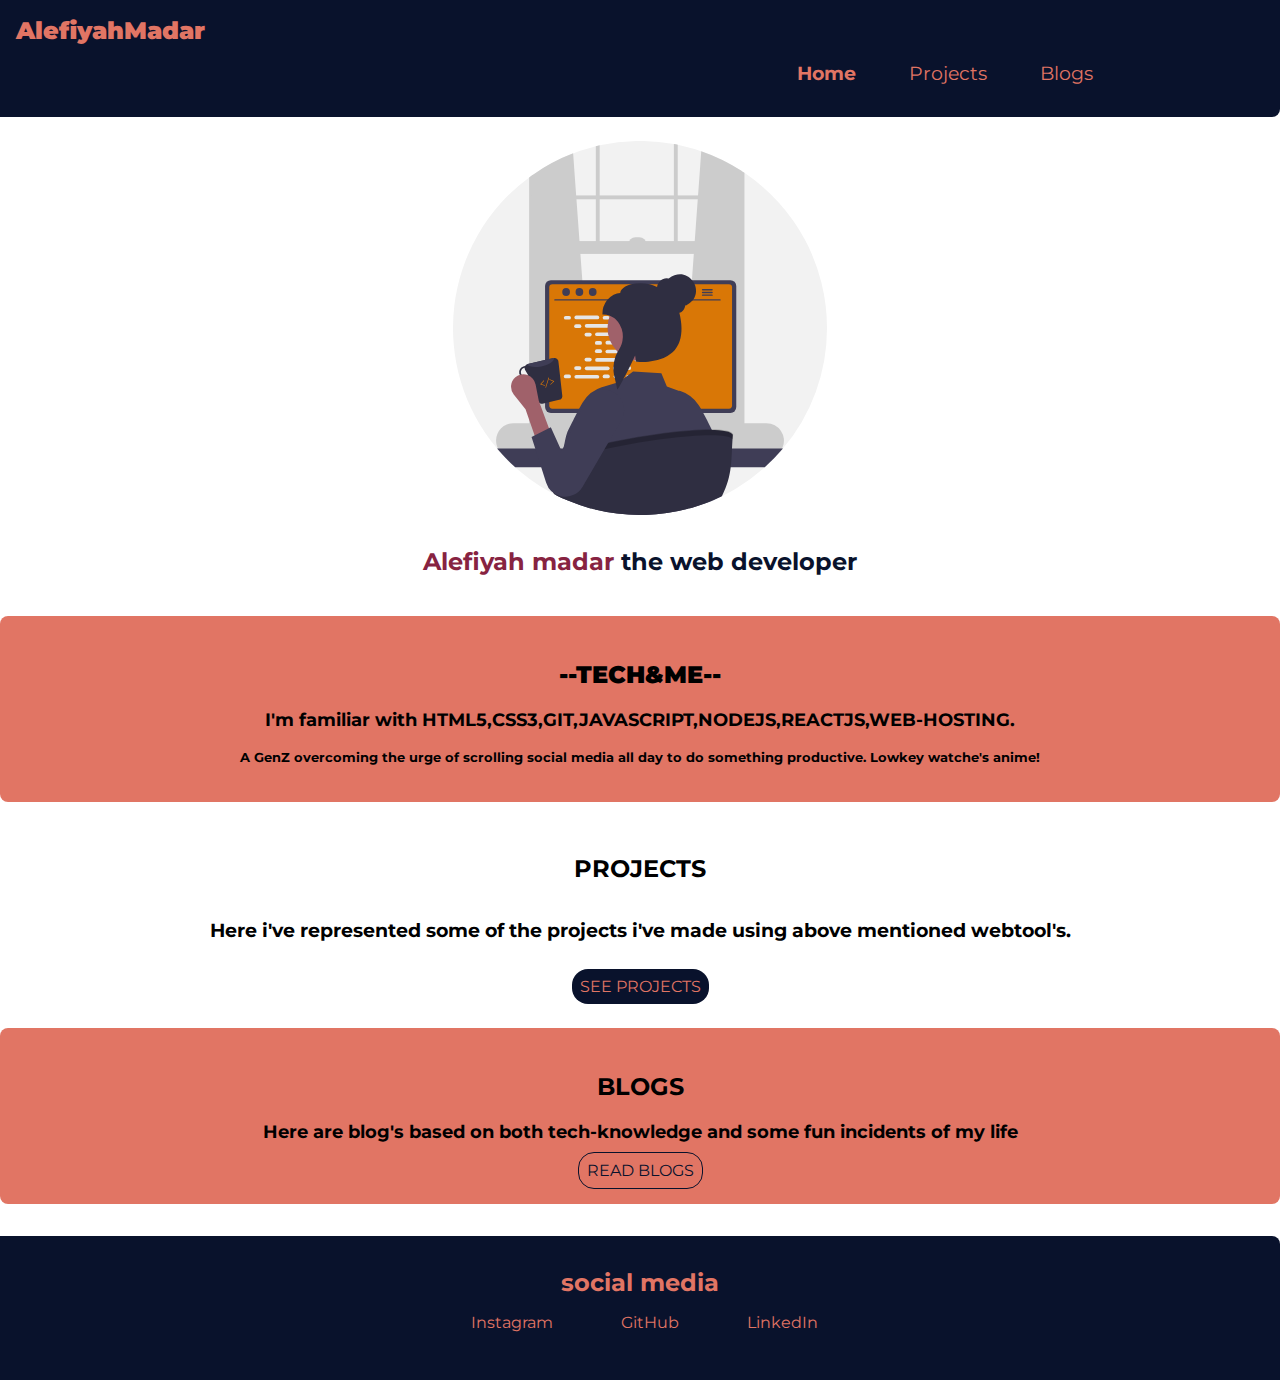
<file: web.html>
<!DOCTYPE html>
<html lang="en">
<head>
    <meta charset="UTF-8">
    <meta http-equiv="X-UA-Compatible" content="IE=edge">
    <meta name="viewport" content="width=device-width, initial-scale=1.0">
    <title>Home|AlefiyahMadar</title>
    <link href="/style1.css" rel="stylesheet" />
</head>
<body>
    

<nav class="nav">
    <div class="brand"><strong>AlefiyahMadar</strong> </div>

    <ul class="no-bullets navright">

        <li class="inline space" ><a class="block active" href="/web.html">Home </a></li>

        <li class="inline space"><a class="block" href="/pages/projects.html">Projects </a></li>

        <li class=" inline space"><a class="block" href="/pages/blogs.html">Blogs </a></li>

    </ul>
</nav>


<header class="imghead">
    <img class="img" src="/images/newhtml.svg"></img>

    <h3 class="imgclass">Alefiyah madar<span class="imagedecor"> the web developer </span></h3>
</header>


<section class="seci">
    <div class="container-center"><h2 class="offwhiteseci"><strong>--TECH&ME--</strong></h2>

        <h3 class="offwhiteseco">I'm familiar with HTML5,CSS3,GIT,JAVASCRIPT,NODEJS,REACTJS,WEB-HOSTING.
            <h3 class="text">A GenZ overcoming the urge of scrolling social media all day to do something productive.
                Lowkey watche's anime!</h3>
            
            </h3>
        </div>
    </section>
    


    <section class="sec">
        <div class="container-center">   
             <h2 class="whitesec">PROJECTS</h2>
    
            <h3 class="whiteseco">Here i've represented some of the projects i've made using above mentioned webtool's.</h3>
            <a class="link primary-link" href="/pages/projects.html">SEE PROJECTS</a>

        </section></div>
    
<section class="seci">
    <div class="container-center">
        <h2 class="offwhiteseci">BLOGS</h2>

        <h3 class="offwhiteseco">
            <h3 class="offwhiteseco">Here are blog's based on both tech-knowledge and some fun incidents of my life</h3>
            
            <a class="link secondary-link" href="/pages/blogs.html">READ BLOGS</a>

            
            </h3>
    </section>
    </div>


    <footer class="footer">


        <div  class="footerh">social media </div>
        
        <ul class="no-bullets-footer">
            <li class="padded"><a class="linked " href=" https://www.instagram.com/invites/contact/?i=u57z2be3smyj&utm_content=3pdjn2q">Instagram</a></li>
            <li class="padded"><a class="linked" href="https://github.com/alefiyahmadar">GitHub</a></li>
            <li class="padded"><a class="linked" href="https://www.linkedin.com/in/alefiyah-madarwala-16b821259/">LinkedIn</a></li>
            
        </ul>
        </footer>


</body>
</html>
</file>
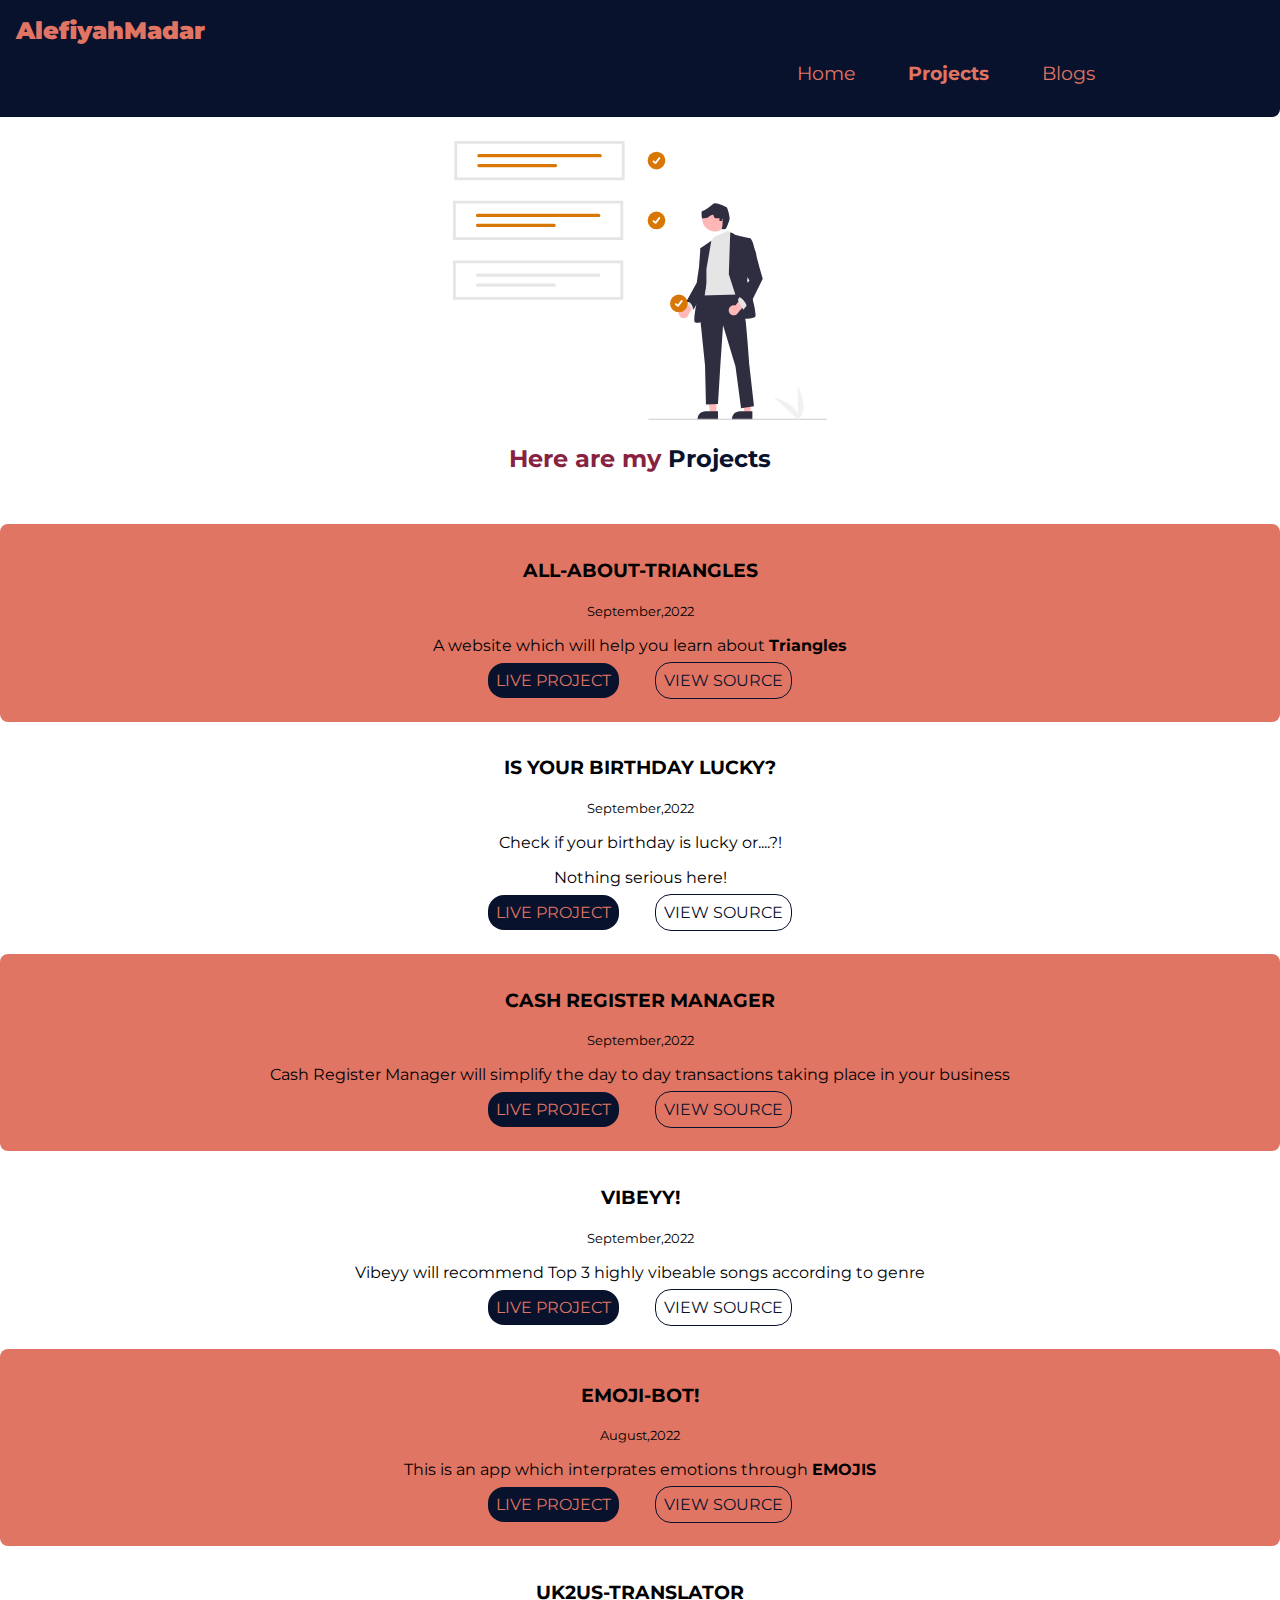
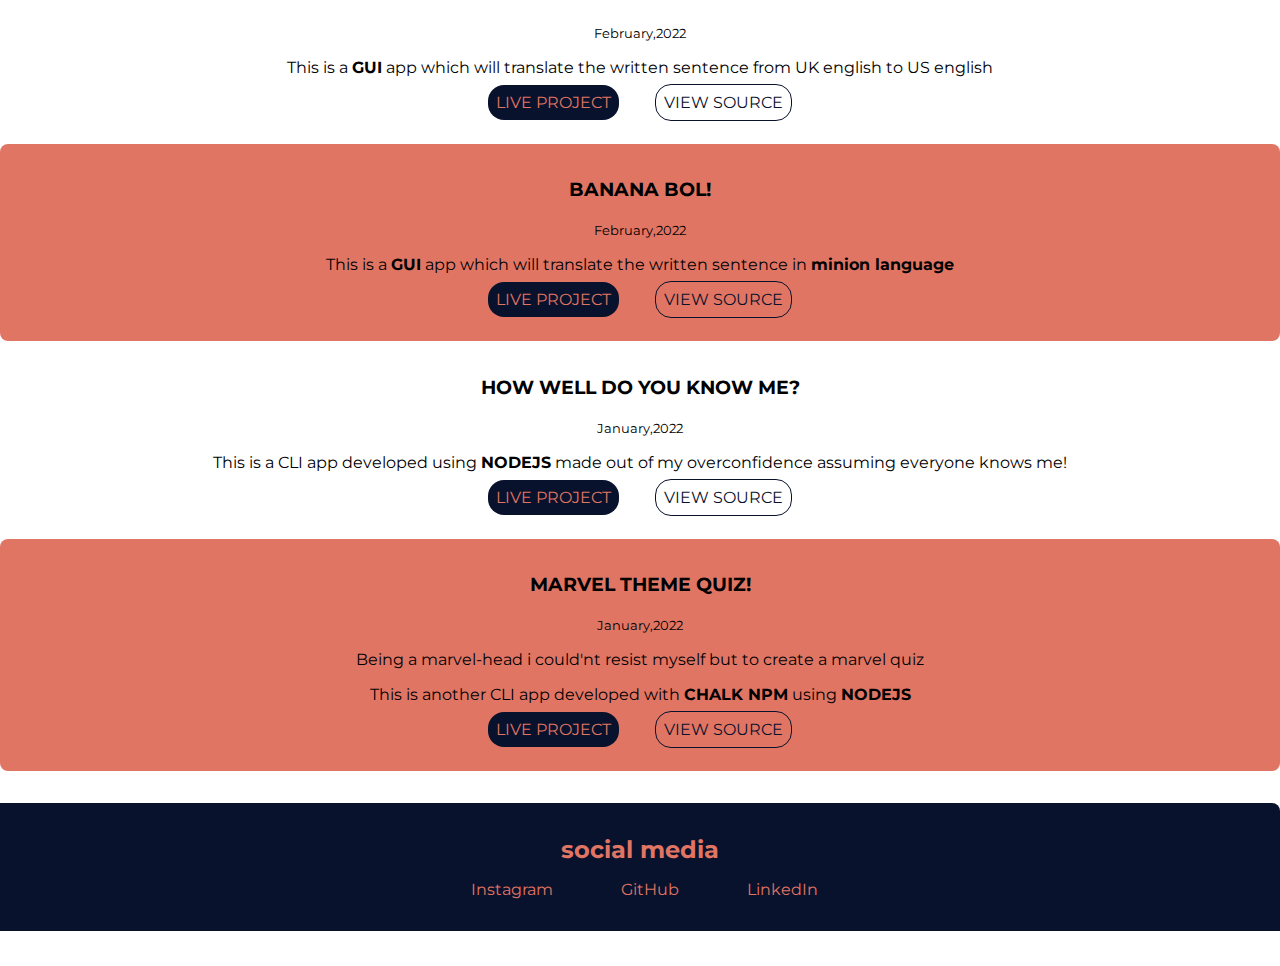
<file: pages/projects.html>
<!DOCTYPE html>
<html lang="en">
<head>
    <meta charset="UTF-8">
    <meta http-equiv="X-UA-Compatible" content="IE=edge">
    <meta name="viewport" content="width=device-width, initial-scale=1.0">
    <title>Projects|AlefiyahMadar</title>
    <link href="/style1.css" rel="stylesheet" />
    <style>
        
    </style>
</head>
<body>
    
<nav class="nav">
    <div class="brand"> <strong> AlefiyahMadar </strong></div>

    <ul class="no-bullets navright">

        <li class="inline space " ><a class="block " href="/web.html">Home </a></li>

        <li class="inline space"><a class="block active" href="/pages/projects.html">Projects </a></li>

        <li class=" inline space"><a class="block" href="/pages/blogs.html">Blogs </a></li>

    </ul>
</nav>



<header class="imghead">
    
    <img class="img" src="/images/project.svg" </img>

    <h1 class="imgclass" >Here are my<span class="imagedecor"> Projects</span></h1>
</header>

    <ul class="padded">



        
        <li class="listhead container-center seci">

            <h3>ALL-ABOUT-TRIANGLES</h3>
            <small>September,2022</small>
            <p>A website which will help you learn about <strong>Triangles</strong> </p>
            

            <p>
                <a class=" primary-link" href="https://all-about-triangles-am.netlify.app/">LIVE PROJECT</a>
    
                <a class="link secondary-link" href="https://github.com/alefiyahmadar/All-About-Triangles">VIEW SOURCE</a>
            </p>


        </li>


        
        <li class="listhead container-center">
            <h3>IS YOUR BIRTHDAY LUCKY?</h3>
            <small>September,2022</small>
            <p>Check if your birthday is lucky or....?!</p>
            <p>Nothing serious here!</p>
            <p>
            <a class="link primary-link" href="https://isyourbirthdaylucky-am.netlify.app">LIVE PROJECT</a>

            <a class="link secondary-link" href="https://github.com/alefiyahmadar/Is-your-birthday-lucky-mark12">VIEW SOURCE</a>
            </p>
        </li>

        
        <li class="listhead container-center seci">

            <h3>CASH REGISTER MANAGER</h3>
            <small>September,2022</small>
            <p>Cash Register Manager will simplify the day to day transactions taking place in your business </p>
            

            <p>
                <a class="link primary-link" href="https://cash-registrar-am.netlify.app">LIVE PROJECT</a>
    
                <a class="link secondary-link" href="https://github.com/alefiyahmadar/cash-register-part2">VIEW SOURCE</a>
            </p>


        </li>
        
        
        <li class="listhead container-center">
            <h3>VIBEYY!</h3>
            <small>September,2022</small>
            <p>Vibeyy will recommend Top 3 highly vibeable songs according to genre</p>
            
            <p>
            <a class="link primary-link" href="https://vibeyy.netlify.app">LIVE PROJECT</a>

            <a class="link secondary-link" href="https://github.com/alefiyahmadar/song-recommendation-app">VIEW SOURCE</a>
            </p>
        </li>

        
        <li class="listhead container-center seci">
            <h3>EMOJI-BOT!</h3>
            <small>August,2022</small>
            <p>This is an app which interprates emotions through <strong>EMOJIS</strong></p>


            <p>
                <a class="link primary-link" href="https://emoji-bot.netlify.app">LIVE PROJECT</a>
        
                    
    
                <a class="link secondary-link" href="https://github.com/alefiyahmadar/emoji-bot">VIEW SOURCE</a>
            </p>



        </li>
        
        <li class="listhead container-center">
            <h3>UK2US-TRANSLATOR</h3>
            <small>February,2022</small>
            <p>This is a <strong>GUI</strong> app which will translate the written sentence from UK english to US english</p>


            <p>
                <a class="link primary-link" href="https://uk2ustranslator.netlify.app/">LIVE PROJECT</a>
        
                    
    
                <a class="link secondary-link" href="https://github.com/alefiyahmadar/uk2us-english-translator">VIEW SOURCE</a>
            </p>



        </li>

        
        <li class="listhead container-center seci">
            <h3>BANANA BOL!</h3>
            <small>February,2022</small>
            <p>This is a <strong>GUI</strong> app which will translate the written sentence in <strong>minion language</strong></p>


            <p>
                <a class="link primary-link" href="https://banana-bol.netlify.app">LIVE PROJECT</a>
        
                    
    
                <a class="link secondary-link" href="https://github.com/alefiyahmadar/BANANA-BOL/blob/main/index1.html">VIEW SOURCE</a>
            </p>



        </li>

        <li class="listhead container-center">
            <h3>HOW WELL DO YOU KNOW ME?</h3>
            <small>January,2022</small>
            <p>This is a CLI app developed using <strong>NODEJS</strong> made out of my overconfidence assuming everyone knows me!</p>
            <p>
            <a class="link primary-link" href="https://replit.com/@alefiyahmadar/DO-YOU-KNOW-ALEFIYAH-part-2#index.js?embed=1&output=1">LIVE PROJECT</a>

            <a class="link secondary-link" href="https://github.com/alefiyahmadar/doyouknowquiz/blob/main/index.js">VIEW SOURCE</a>
            </p>
        </li>

        <li class="container-center seci">

            <h3>MARVEL THEME QUIZ!</h3>
            <small>January,2022</small>
            <p>Being a marvel-head i could'nt resist myself but to create a marvel quiz</p>
            <p>This is another CLI app developed with <strong>CHALK NPM</strong> using <strong>NODEJS</strong></p>

            <p>
                <a class="link primary-link" href="https://replit.com/@alefiyahmadar/marvel-quiz-level0-3#index.js?embed=1&output=1">LIVE PROJECT</a>
    
                <a class="link secondary-link" href="https://github.com/alefiyahmadar/marvel-theme-quiz/blob/main/index.js">VIEW SOURCE</a>
            </p>


        </li>


        <footer class="footer">


            <div  class="footerh">social media </div>
            
            <ul class="no-bullets-footer">
                <li class="padded"><a class="linked " href=" https://www.instagram.com/invites/contact/?i=u57z2be3smyj&utm_content=3pdjn2q">Instagram</a></li>

                <li class="padded"><a class="linked" href="https://github.com/alefiyahmadar">GitHub</a></li>
                <li class="padded"><a class="linked" href="https://www.linkedin.com/in/alefiyah-madarwala-16b821259/">LinkedIn</a></li>
                
            </ul>
            </footer>

            





    </ul>
</file>
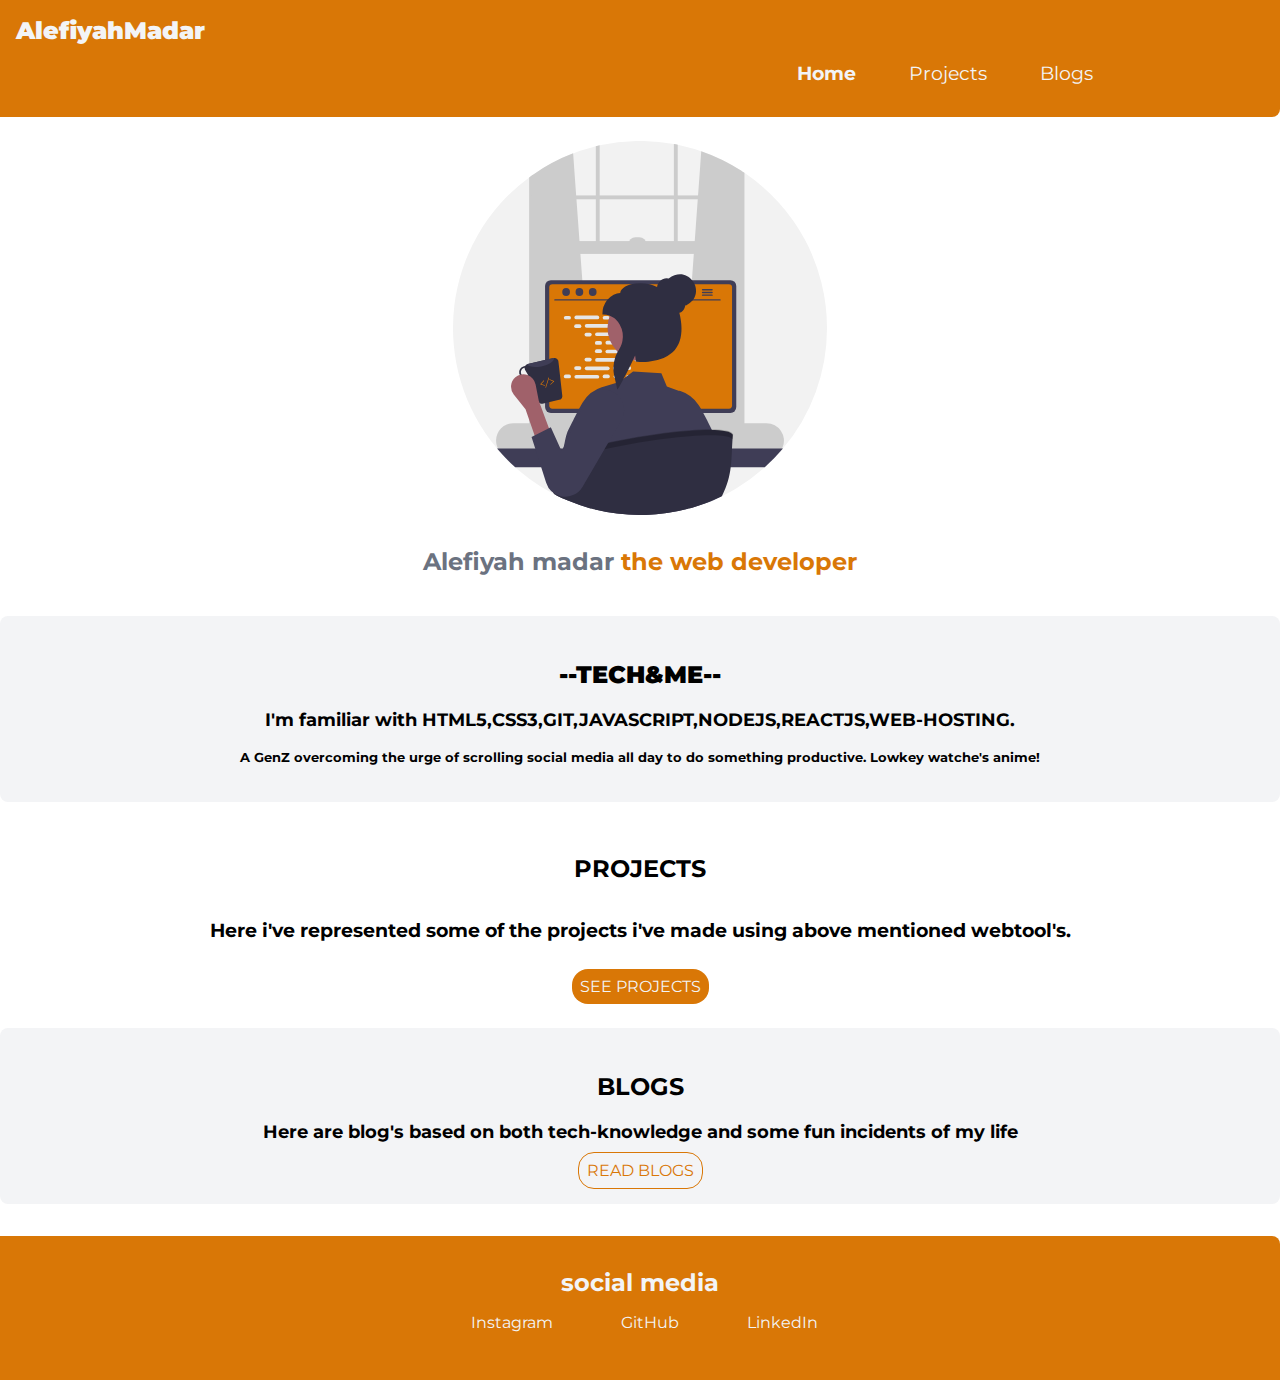
<file: pages/web.html>
<!DOCTYPE html>
<html lang="en">
<head>
    <meta charset="UTF-8">
    <meta http-equiv="X-UA-Compatible" content="IE=edge">
    <meta name="viewport" content="width=device-width, initial-scale=1.0">
    <title>Home|AlefiyahMadar</title>
    <link href="/pages/style1.css" rel="stylesheet" />
</head>
<body>
    

<nav class="nav">
    <div class="brand"><strong>AlefiyahMadar</strong> </div>

    <ul class="no-bullets navright">

        <li class="inline space" ><a class="block active" href="/pages/web.html">Home </a></li>

        <li class="inline space"><a class="block" href="/pages/projects.html">Projects </a></li>

        <li class=" inline space"><a class="block" href="/pages/blogs.html">Blogs </a></li>

    </ul>
</nav>


<header class="imghead">
    <img class="img" src="/images/newhtml.svg"></img>

    <h3 class="imgclass">Alefiyah madar<span class="imagedecor"> the web developer </span></h3>
</header>


<section class="seci">
    <div class="container-center"><h2 class="offwhiteseci"><strong>--TECH&ME--</strong></h2>

        <h3 class="offwhiteseco">I'm familiar with HTML5,CSS3,GIT,JAVASCRIPT,NODEJS,REACTJS,WEB-HOSTING.
            <h3 class="text">A GenZ overcoming the urge of scrolling social media all day to do something productive.
                Lowkey watche's anime!</h3>
            
            </h3>
        </div>
    </section>
    


    <section class="sec">
        <div class="container-center">   
             <h2 class="whitesec">PROJECTS</h2>
    
            <h3 class="whiteseco">Here i've represented some of the projects i've made using above mentioned webtool's.</h3>
            <a class="link primary-link" href="/pages/projects.html">SEE PROJECTS</a>

        </section></div>
    
<section class="seci">
    <div class="container-center">
        <h2 class="offwhiteseci">BLOGS</h2>

        <h3 class="offwhiteseco">
            <h3 class="offwhiteseco">Here are blog's based on both tech-knowledge and some fun incidents of my life</h3>
            
            <a class="link secondary-link" href="/pages/blogs.html">READ BLOGS</a>

            
            </h3>
    </section>
    </div>


    <footer class="footer">


        <div  class="footerh">social media </div>
        
        <ul class="no-bullets-footer">
            <li class="padded"><a class="linked " href=" https://www.instagram.com/invites/contact/?i=u57z2be3smyj&utm_content=3pdjn2q">Instagram</a></li>
            <li class="padded"><a class="linked" href="https://github.com/alefiyahmadar">GitHub</a></li>
            <li class="padded"><a class="linked" href="https://www.linkedin.com/in/alefiyah-madarwala-16b821259/">LinkedIn</a></li>
            
        </ul>
        </footer>


</body>
</html>
</file>
<file: style1.css>
@import url("https://fonts.googleapis.com/css2?family=Montserrat:wght@400;700&display=swap");

:root {
  --primary-color: #09122C;
  --off-white: #E17564;
  --dark-gray: #872341;
}

body {
  font-family: "Montserrat", sans-serif;
  margin: 0px auto;
  /* max-width: 85%; */
  width: 100%;
}

.nav{

  padding: 1rem 1rem;
  background-color: var(--primary-color);
  border-bottom-right-radius: 0.5rem;
}
.brand{

  font-size:1.5rem ;
  color: var(--off-white);
  font-weight: bold;
}
.no-bullets{

  list-style: none;
  margin-left:60% ;
  padding: 0rem 0.5rem;
  
}
.inline{

  display: inline;
  font-size: larger;
  padding: 0.5rem 1.5rem;
  
}
.block{
  color: var(--off-white);
  text-decoration: none;

}
.active{

  font-weight: bold;
}

.imghead{

  padding: 1rem 1rem;
  text-align: center;
}
.img{

  width: 30%;
  margin: auto;
  padding: 0.5rem 0.5rem;
  display: block;
}
.imgclass{

  font-size: x-large;
  color: var(--dark-gray);
  

}
.imagedecor{

  color: var(--primary-color);
}

.seci{

  text-align: center;
  background-color: var(--off-white);
  padding: 0.5rem 1rem;
  border-radius:0.5rem ;
  
  
}
  

.offwhiteseco{

  font-size: large;
  
  
}


.text{
  
  font-size: small;
}

.sec{

  text-align: center;
  padding: 1rem 1rem;
}

.whiteseco{

  padding: 1rem 0.5rem;
}
.container-center{

  padding: 1rem 0.5rem;
}
.primary-link{

  padding: 0.5rem 0.5rem;
  background-color: var(--primary-color);
  color:var(--off-white);
  text-decoration: none;
  border-radius:1rem ;
  border-color: var(--off-white);
  margin-left: 1rem;
  margin-right: 1rem;
  
  
  
}
.secondary-link{

  padding: 0.5rem 0.5rem;
  border:solid 1px var(--primary-color);
  border-radius: 1rem;
  text-decoration: none;
  margin-left: 1rem;
  margin-right: 1rem;
  color: var(--primary-color);

}

.footer{

  background-color: var(--primary-color);
  text-align: center;
  padding: 2rem 1rem;
  margin-top: 2rem;
  border-top-right-radius: 0.5rem;
  
}
.footerh{

  font-size: 1.5rem;
  color: var(--off-white);
  font-weight: bold;
  margin: auto;
  margin-bottom: 1rem;
}

.padded{

  display: inline;
  text-align: center;
  padding-inline-start: 0%;
  padding: 1rem 1rem;
  margin-right: 2rem;
  list-style: none;
  
}
.linked{

  color: var(--off-white);
  text-decoration: none;
}
.imgb{

  width: 25%;
}
@media only screen and (min-width: 435px){


}

@media only screen and (max-width: 435px) {

  .nav{

  border-bottom-right-radius: 0%;
  padding: 1.5rem;
}
.logoimg{
  position: absolute;
}
  .no-bullets{
display: flex;
margin-left: 0%;
justify-content: right;
padding: 0%;
  
    
  }
  .inline{

font-size: 0.7rem;
padding: 0.3rem;

  }
  .brand{
    font-size: 1rem;
  }
  .imgclass{
    font-size: large;
  }
  .container-center{
    padding: 0.5rem;
  }
  .seci{
    border-radius: 0%;
    
  }
  .sec h3{

    font-weight: 100;
    font-size: 1rem;
  }
  .seci h3{

    font-weight: 100;
    font-size: 1rem;
  }
  .offwhiteseci{

    font-size: large;
  }
  .offwhiteseco{
    font-size: small;
    font-weight: 100;
    padding-bottom: 0.5rem;
  }
  .whitesec{
    font-size: large;

  }
  .whiteseco{
    font-size: small;
    font-weight: 100;


  }
  .primary-link{

    padding:0.5rem;
    margin: auto;
    font-size: small;
  }
  .secondary-link{

    padding: 0.5rem;
    margin: auto;
    font-size: small;
  }
  .footer{

    padding: 1rem 1rem;
    border-top-right-radius: 0%;
    
    
  }
  .footerh{
    font-size: small;
  }
  .padded{

    padding: 0%;
    
  }
  .padded h3{
    font-size: 1rem;
    font-weight: 550;

  }
  p{

    font-size: small;
    padding: 0.2rem;
  }


}
</file>
<file: pages/style1.css>
@import url("https://fonts.googleapis.com/css2?family=Montserrat:wght@400;700&display=swap");

:root {
  --primary-color: #d97706;
  --off-white: #f3f4f6;
  --dark-gray: #6b7280;
}

body {
  font-family: "Montserrat", sans-serif;
  margin: 0px auto;
  /* max-width: 85%; */
  width: 100%;
}

.nav{

  padding: 1rem 1rem;
  background-color: var(--primary-color);
  border-bottom-right-radius: 0.5rem;
}
.brand{

  font-size:1.5rem ;
  color: var(--off-white);
  font-weight: bold;
}
.no-bullets{

  list-style: none;
  margin-left:60% ;
  padding: 0rem 0.5rem;
  
}
.inline{

  display: inline;
  font-size: larger;
  padding: 0.5rem 1.5rem;
  
}
.block{
  color: var(--off-white);
  text-decoration: none;

}
.active{

  font-weight: bold;
}

.imghead{

  padding: 1rem 1rem;
  text-align: center;
}
.img{

  width: 30%;
  margin: auto;
  padding: 0.5rem 0.5rem;
  display: block;
}
.imgclass{

  font-size: x-large;
  color: var(--dark-gray);
  

}
.imagedecor{

  color: var(--primary-color);
}

.seci{

  text-align: center;
  background-color: var(--off-white);
  padding: 0.5rem 1rem;
  border-radius:0.5rem ;
  
  
}
  

.offwhiteseco{

  font-size: large;
  
  
}


.text{
  
  font-size: small;
}

.sec{

  text-align: center;
  padding: 1rem 1rem;
}

.whiteseco{

  padding: 1rem 0.5rem;
}
.container-center{

  padding: 1rem 0.5rem;
}
.primary-link{

  padding: 0.5rem 0.5rem;
  background-color: var(--primary-color);
  color:var(--off-white);
  text-decoration: none;
  border-radius:1rem ;
  border-color: var(--off-white);
  margin-left: 1rem;
  margin-right: 1rem;
  
  
  
}
.secondary-link{

  padding: 0.5rem 0.5rem;
  border:solid 1px var(--primary-color);
  border-radius: 1rem;
  text-decoration: none;
  margin-left: 1rem;
  margin-right: 1rem;
  color: var(--primary-color);

}

.footer{

  background-color: var(--primary-color);
  text-align: center;
  padding: 2rem 1rem;
  margin-top: 2rem;
  border-top-right-radius: 0.5rem;
  
}
.footerh{

  font-size: 1.5rem;
  color: var(--off-white);
  font-weight: bold;
  margin: auto;
  margin-bottom: 1rem;
}

.padded{

  display: inline;
  text-align: center;
  padding-inline-start: 0%;
  padding: 1rem 1rem;
  margin-right: 2rem;
  list-style: none;
  
}
.linked{

  color: var(--off-white);
  text-decoration: none;
}
</file>
